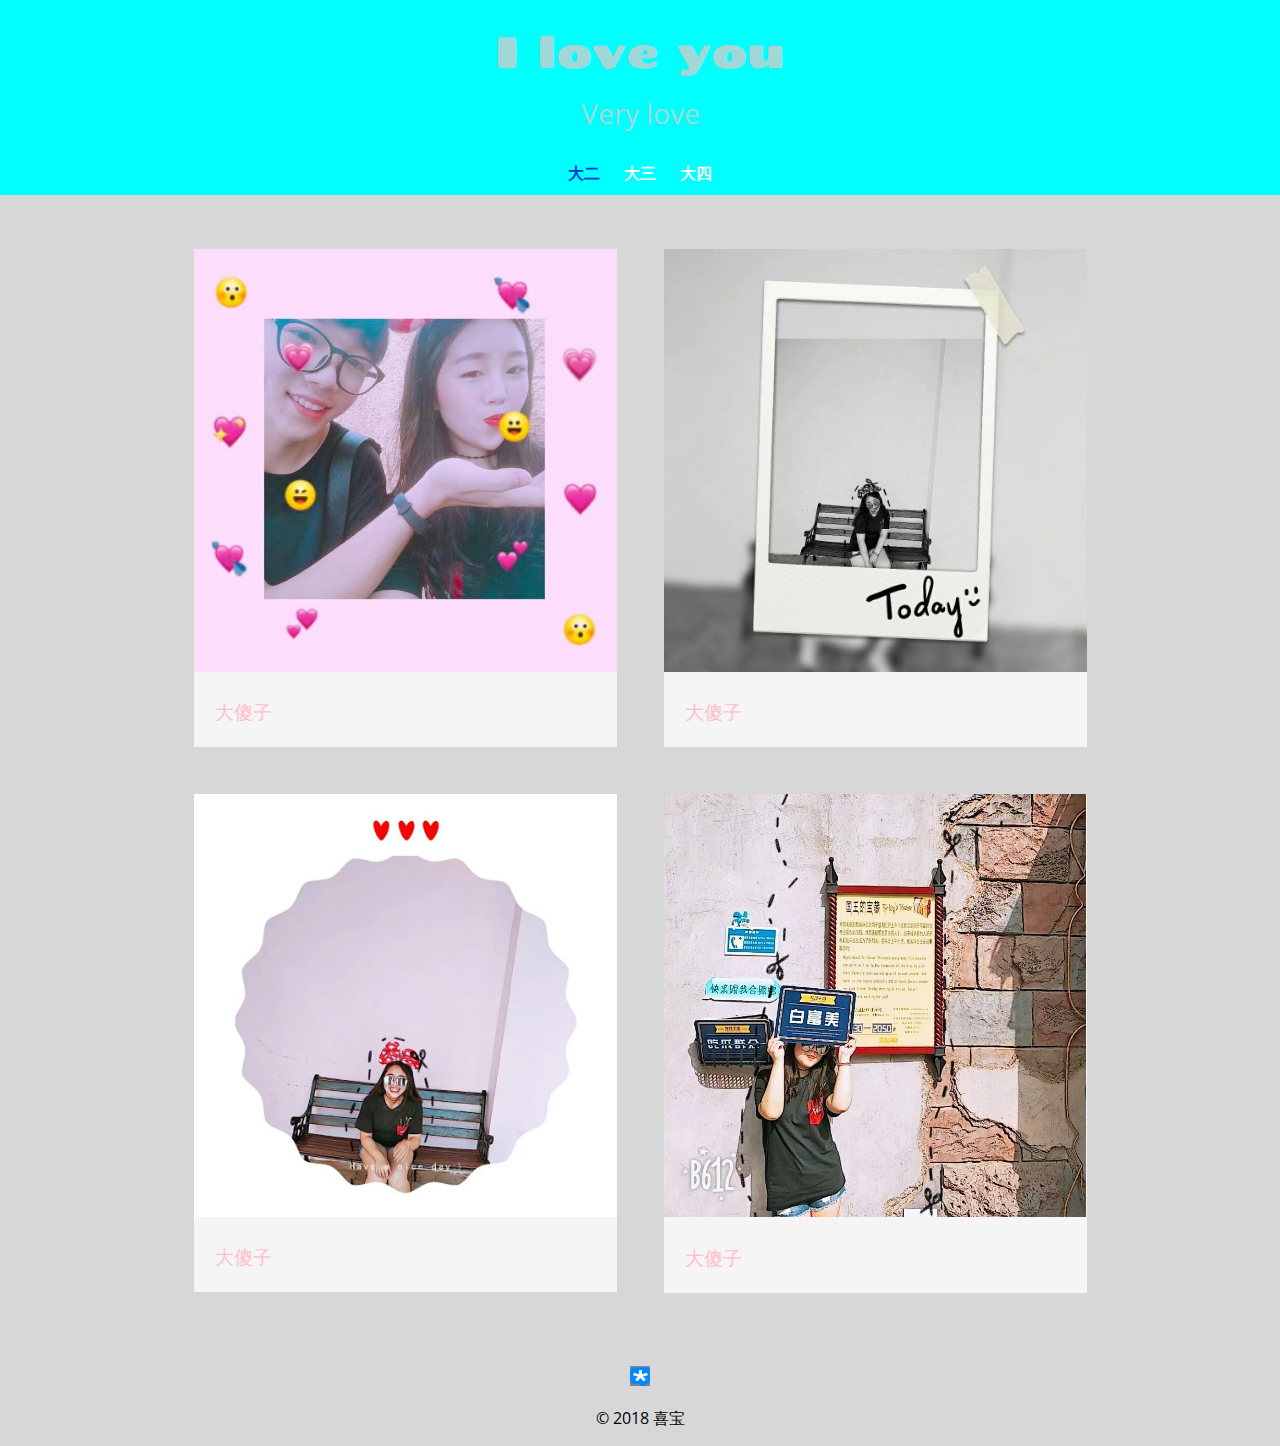
<file: index.html>
<!DOCTYPE html>
<html>
	<head>
	<meta charsef = "utf-8">
		<title>little star|one</title>
		<link rel="stylesheet" href="css/normalize.css">
		<link href='http://fonts.font.im/css?family=Chango|Open+Sans:400,400italic,700,700italic,800' rel='stylesheet' type='text/css'>
		<link rel="stylesheet" href="css/main.css">
		<link rel="stylesheet" href="css/responsive.css">
	<meta http-equiv="Content-Type" content="text/html; charset=utf-8">
	</head>
	<body>
	<header>
		<a href = "index.html" id="logo">
			<h1>I love you</h1>	
			<h2>Very love</h2>
		</a>
		<nav>
			<ul>
				<li><a href = "index.html" class ="selected">大二</a></li>
				<li><a href = "about.html">大三</a></li>
				<li><a href = "contact.html">大四</a></li>
			</ul>
		</nav>
	</header>
	<div id="wrapper">
		<section>
			<ul id="gallery">
				<li>
					<a	href="大傻子/傻子 (1).jpeg">
						<img src ="大傻子/傻子 (1).jpeg" alt="">
						<p>大傻子</p>
					</a>
				</li>
				<li>
					<a	href="大傻子/傻子 (2).jpeg">
						<img src ="大傻子/傻子 (2).jpeg" alt="">
						<p>大傻子</p>
					</a>
				</li>
				<li>
					<a	href="大傻子/傻子 (3).jpeg">
						<img src ="大傻子/傻子 (3).jpeg" alt="">
						<p>大傻子</p>
					</a>
				</li>
				<li>
					<a	href="大傻子/傻子 (4).jpeg">
						<img src ="大傻子/傻子 (4).jpeg" alt="">
						<p>大傻子</p>
					</a>
				</li>
			</ul>
		</section>
		<footer>
			<a href= "https://im.qq.com"><img src="大傻子/QQ.png" alt="QQ Logo" class="social-icon"></a>
			<p>&copy; 2018 喜宝</p>
		</footer>
	</div>		
	</body>

</html>
</file>
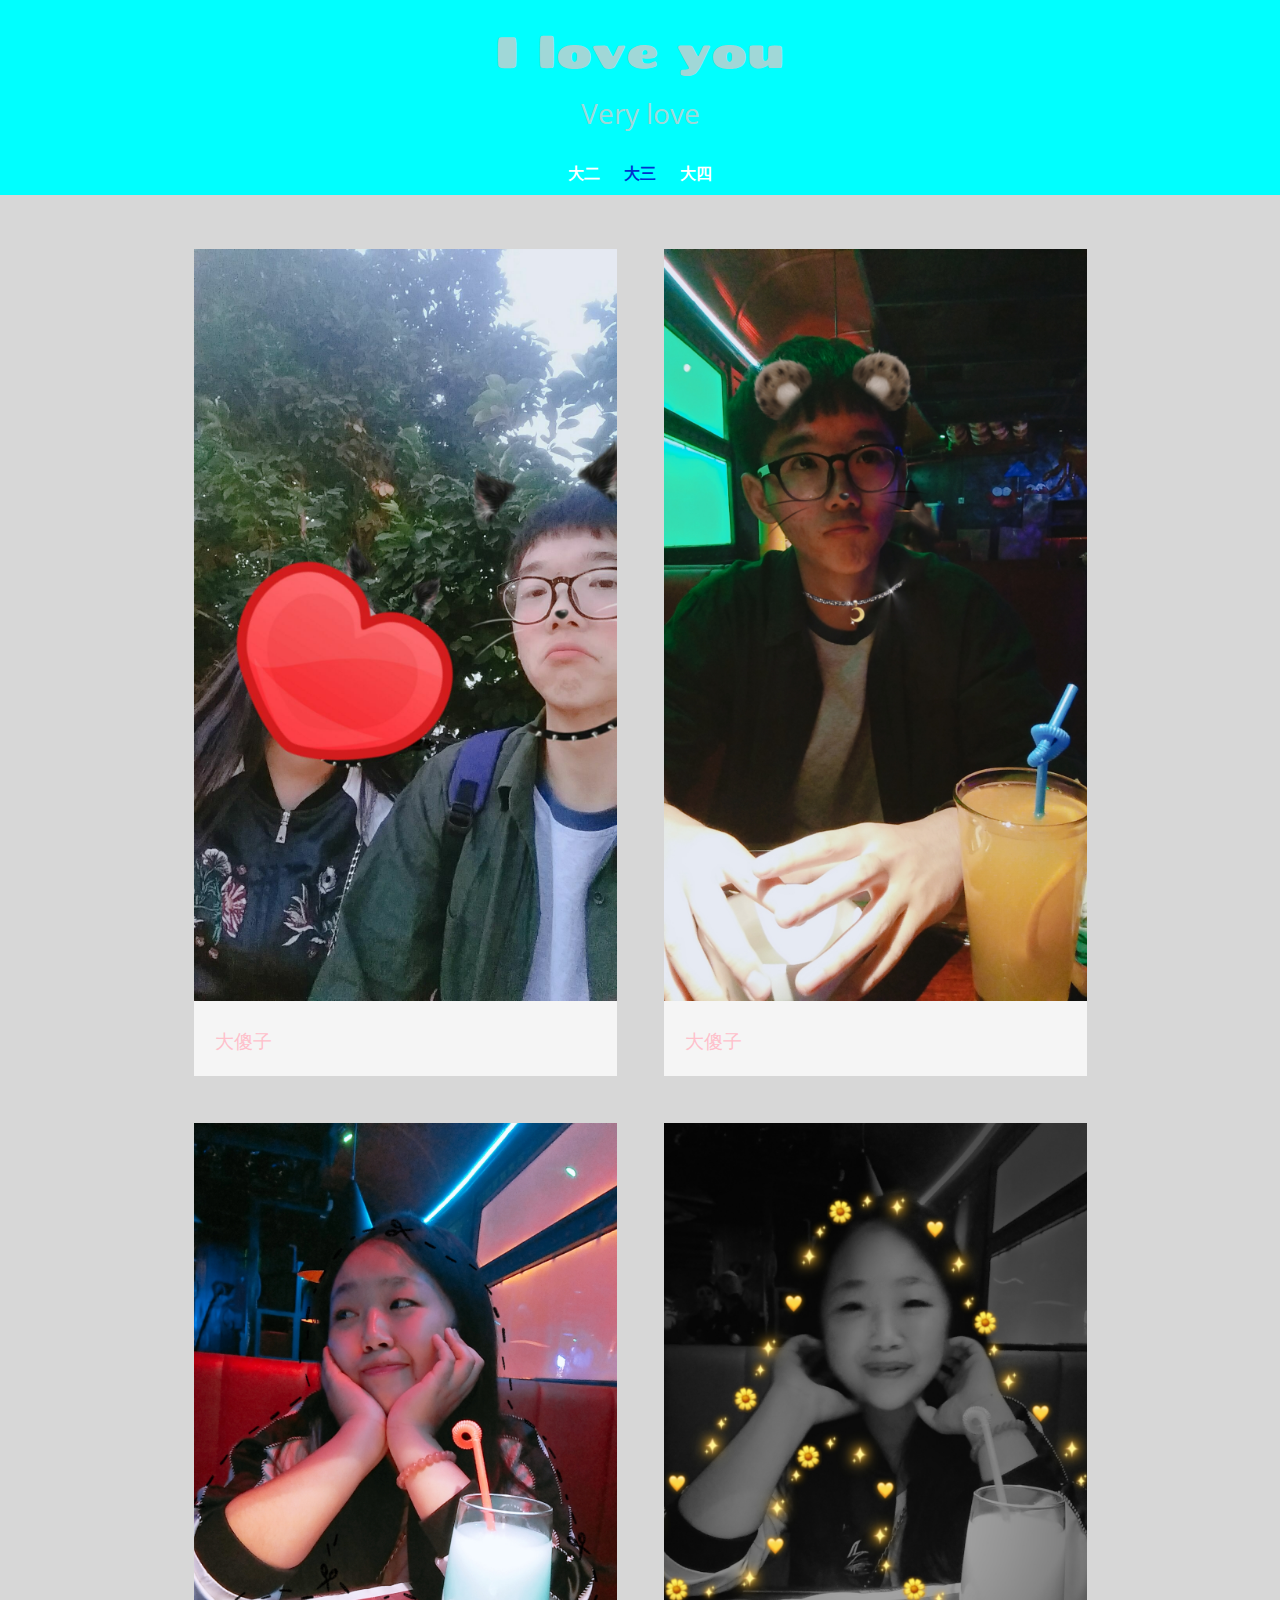
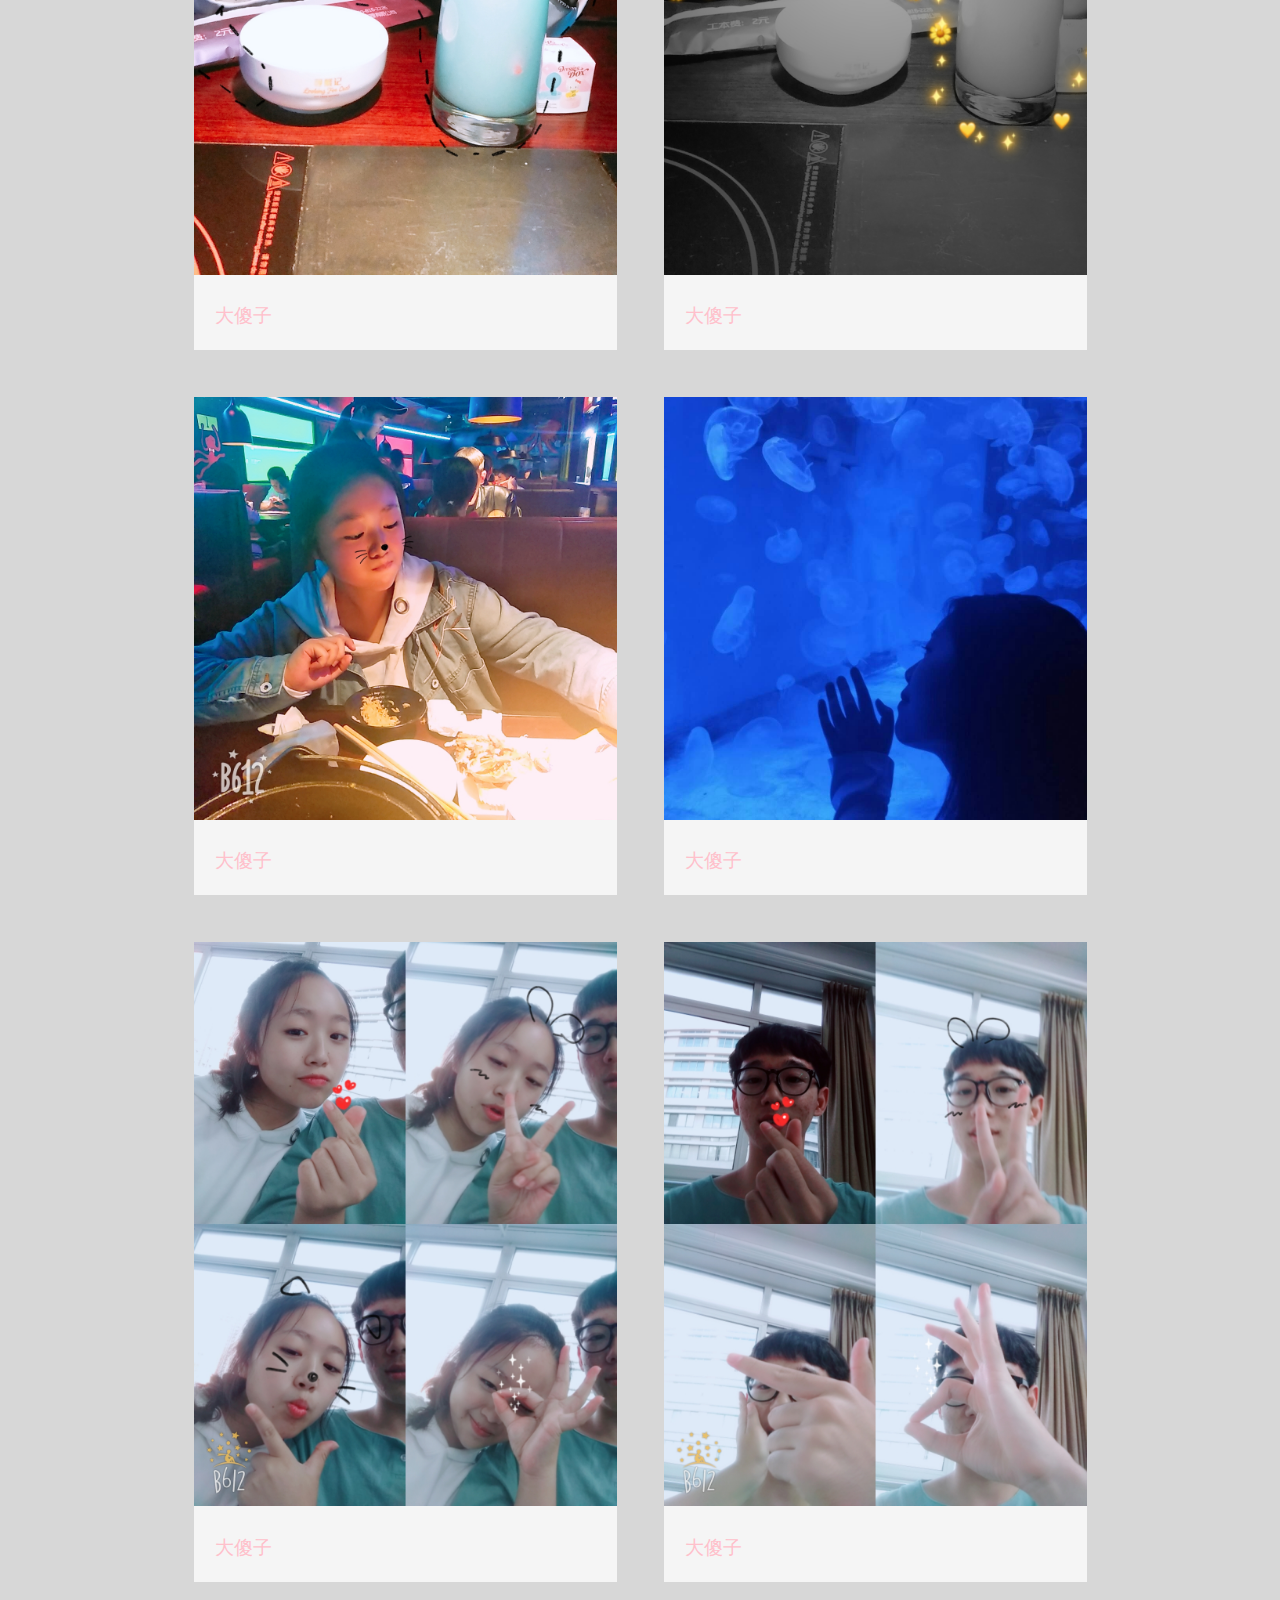
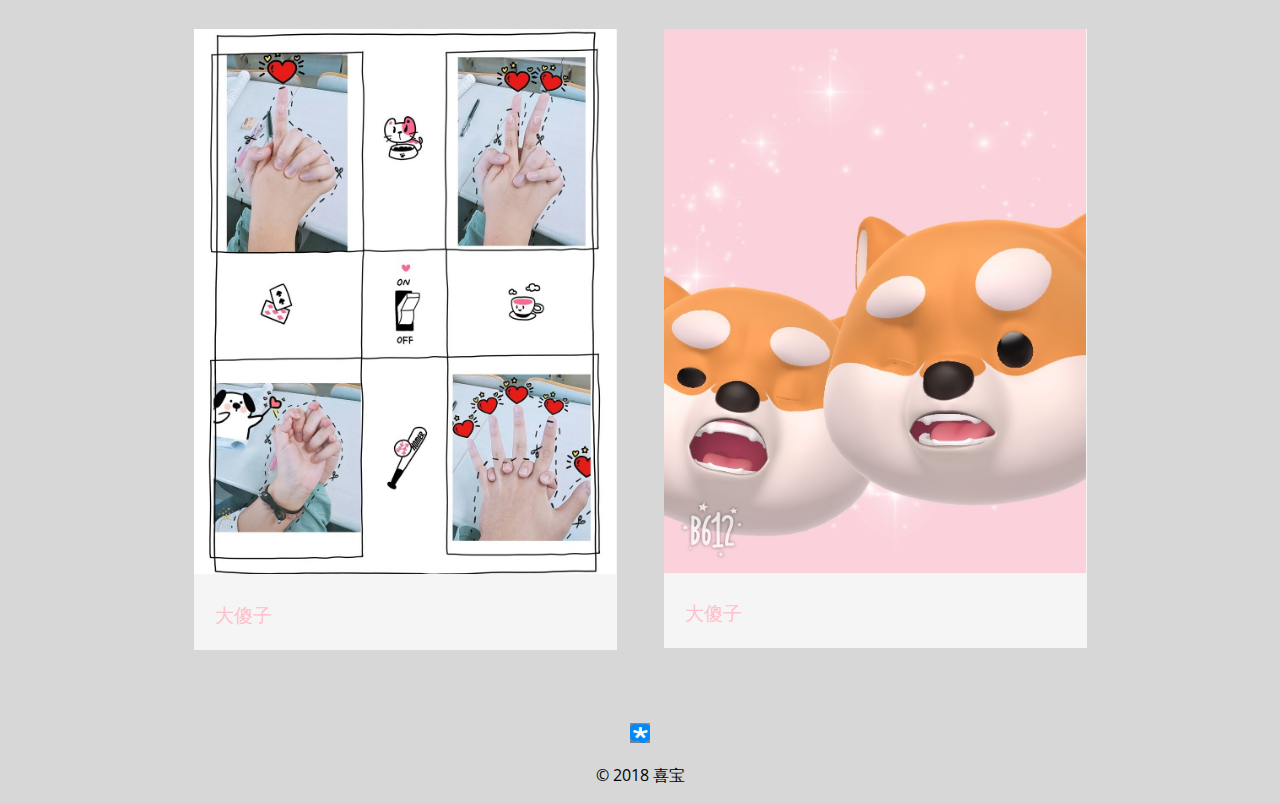
<file: about.html>
<!DOCTYPE html>
<html>
	<head>
	<meta charsef = "utf-8">
		<title>little star|one</title>
		<link rel="stylesheet" href="css/normalize.css">
		<link href='http://fonts.font.im/css?family=Chango|Open+Sans:400,400italic,700,700italic,800' rel='stylesheet' type='text/css'>
		<link rel="stylesheet" href="css/main.css">
		<link rel="stylesheet" href="css/responsive.css">
	<meta http-equiv="Content-Type" content="text/html; charset=utf-8">
	</head>
	<body>
	<header>
		<a href = "index.html" id="logo">
			<h1>I love you</h1>	
			<h2>Very love</h2>
		</a>
		<nav>
			<ul>
				<li><a href = "index.html" >大二</a></li>
				<li><a href = "about.html"class ="selected">大三</a></li>
				<li><a href = "contact.html">大四</a></li>
			</ul>
		</nav>
	</header> 
	<div id="wrapper">
		<section>
			<ul id="gallery">
				<li>
					<a	href="大傻子/2018001.jpg">
						<img src ="大傻子/2018001.jpg" alt="">
						<p>大傻子</p>
					</a>
				</li>
				<li>
					<a	href="大傻子/2018002.jpg">
						<img src ="大傻子/2018002.jpg" alt="">
						<p>大傻子</p>
					</a>
				</li>
				<li>
					<a	href="大傻子/2018003.jpg">
						<img src ="大傻子/2018003.jpg" alt="">
						<p>大傻子</p>
					</a>
				</li>
				<li>
					<a	href="大傻子/2018004.jpg">
						<img src ="大傻子/2018004.jpg" alt="">
						<p>大傻子</p>
					</a>
				</li>
				<li>
					<a href="大傻子/2018005 (1).jpg">
						<img src ="大傻子/2018005 (1).jpg" alt="">
						<p>大傻子</p>
					</a>
				</li>
				<li>
					<a href="大傻子/2018005 (2).jpg">
						<img src ="大傻子/2018005 (2).jpg" alt="">
						<p>大傻子</p>
					</a>
				</li>
				<li>
					<a href="大傻子/2018005 (3).jpg">
						<img src ="大傻子/2018005 (3).jpg" alt="">
						<p>大傻子</p>
					</a>
				</li>
				<li>
					<a href="大傻子/2018005 (4).jpg">
						<img src ="大傻子/2018005 (4).jpg" alt="">
						<p>大傻子</p>
					</a>
				</li>
				<li>
					<a href="大傻子/2018005 (5).jpg">
						<img src ="大傻子/2018005 (5).jpg" alt="">
						<p>大傻子</p>
					</a>
				</li>
				<li>
					<a href="大傻子/2018005 (6).jpg">
						<img src ="大傻子/2018005 (6).jpg" alt="">
						<p>大傻子</p>
					</a>
				</li>

			</ul>
		</section>
		<footer>
			<a href= "https://im.qq.com"><img src="大傻子/QQ.png" alt="QQ Logo" class="social-icon"></a>
			<p>&copy; 2018 喜宝</p>
		</footer>
	</div>		
	</body>

</html>
</file>
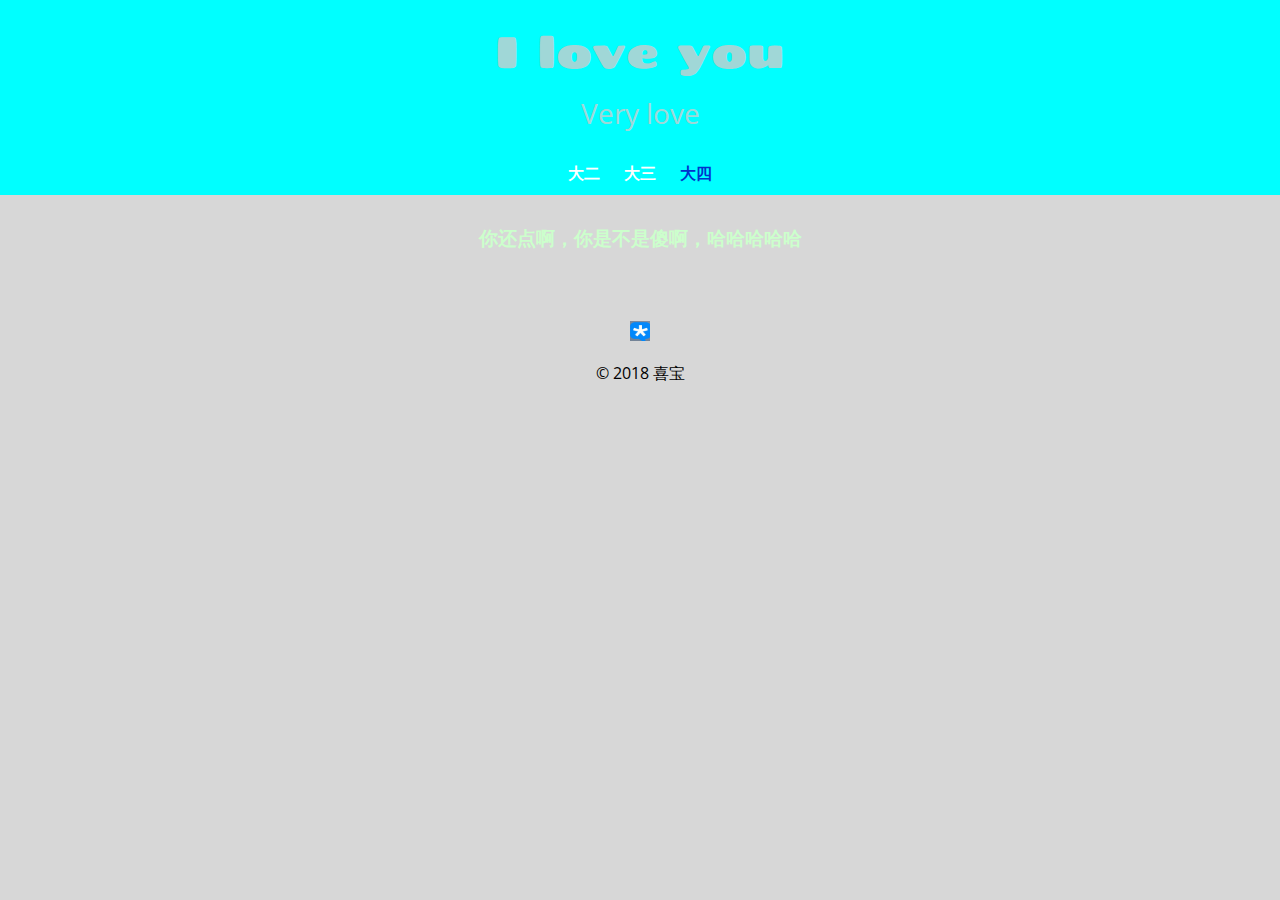
<file: contact.html>
<!DOCTYPE html>
<html>
	<head>
	<meta charsef = "utf-8">
		<title>little star|one</title>
		<link rel="stylesheet" href="css/normalize.css">
		<link href='http://fonts.font.im/css?family=Chango|Open+Sans:400,400italic,700,700italic,800' rel='stylesheet' type='text/css'>
		<link rel="stylesheet" href="css/main.css">
		<link rel="stylesheet" href="css/responsive.css">
	<meta http-equiv="Content-Type" content="text/html; charset=utf-8">
	</head>
	<body>
	<header>
		<a href = "index.html" id="logo">
			<h1>I love you</h1>	
			<h2>Very love</h2>
		</a>
		<nav>
			<ul>
				<li><a href = "index.html" >大二</a></li>
				<li><a href = "about.html">大三</a></li>
				<li><a href = "contact.html"class ="selected">大四</a></li>
			</ul>
		</nav>
	</header> 
	<div id="wrapper">
		<section>
			<h3>你还点啊，你是不是傻啊，哈哈哈哈哈</h3>
		</section>
		<footer>
			<a href= "https://im.qq.com"><img src="大傻子/QQ.png" alt="QQ Logo" class="social-icon"></a>
			<p>&copy; 2018 喜宝</p>
		</footer>
	</div>		
	</body>

</html>
</file>
<file: css/main.css>
/* *************************
GENERAL
************************** */

body{
	font-family:'Open Sans', sans-serif;
}

#wrapper{
	max-width:940px;
	margin:0 auto;
	padding:0 5%;
}

a{
	text-decoration:none;
}

img{
	max-width:100%;
}

h3{
	margin:0 0 1em 0;
	color:#CCFFCC;
	text-align:center;
}
/******************************
HEADING
*******************************/
#logo{
	text-align:center;
	margin:0;	
}

h1{
	font-family:'Chango',sans-serif;
	marfin:15px 0;
	font-size:2.75em;
	font-weight:normal;
	line-height:0.8em;
}

h2{
	font-size:1.75em;
	margin:-5px 0 0;
	font-weight:normal;
}



/******************************
NAVGTION
******************************/

header{
	float:left;
	margin:0 0 30px 0;
	padding:5px 0 0 0;
	width:100%;
}

nav{
	text-align:center;
	padding:10px 0;
	margin:20px 0 0;
}

nav ul{
	list-style:none;
	margin:0 10px;
	padding:0;
}

nav li{
	display:inline-block;
}

nav a{
	font-weight:800;
	padding:15px 10px;
}

/******************************
FOOTER
******************************/

footer{
	font-size:1em;
	text-align:center;
	clear:both;
	padding-top:50px;
	color:black;
}

.social-icon{
	width:20px;
	height:20px;
	margin:0 5px;
}

/******************************
PAGE VEDIO
******************************/
#gallery{
	margin:0;
	padding:0;
	list-style:none;
}

#gallery li{
	float:left;
	width:45%;
	margin:2.5%;
	background-color:#f5f5f5;
	color:#bdc3c7;
}
#gallery li a p{
	margin:0;
	padding:5%;
	font-size:1.2em;
	color:pink;
}

/******************************
COLORS
******************************/
/*site body*/
body{
	background-color:pink;
	color:#999;
}

/*blue header*/
header{
	background:#00FFFF;
	border-color:#00FFFF;
}

/*��������*/
nav{
	background:#00FFFFFF;
}

/*logo test*/
h1,h2{
	color:#CDCDCDCD;
}

/*links*/
 a{
	color:pink;
}

/*nav links*/
nav a{
	color:#fff;
}
/*selected nava links*/
nav a.selected,nav a:hover{
	color:#0033CC;
}
</file>
<file: css/responsive.css>
@media screen and (min-width:660px){
	body{
		background:#CDCDCDCD;
	}
	
	
}
</file>
